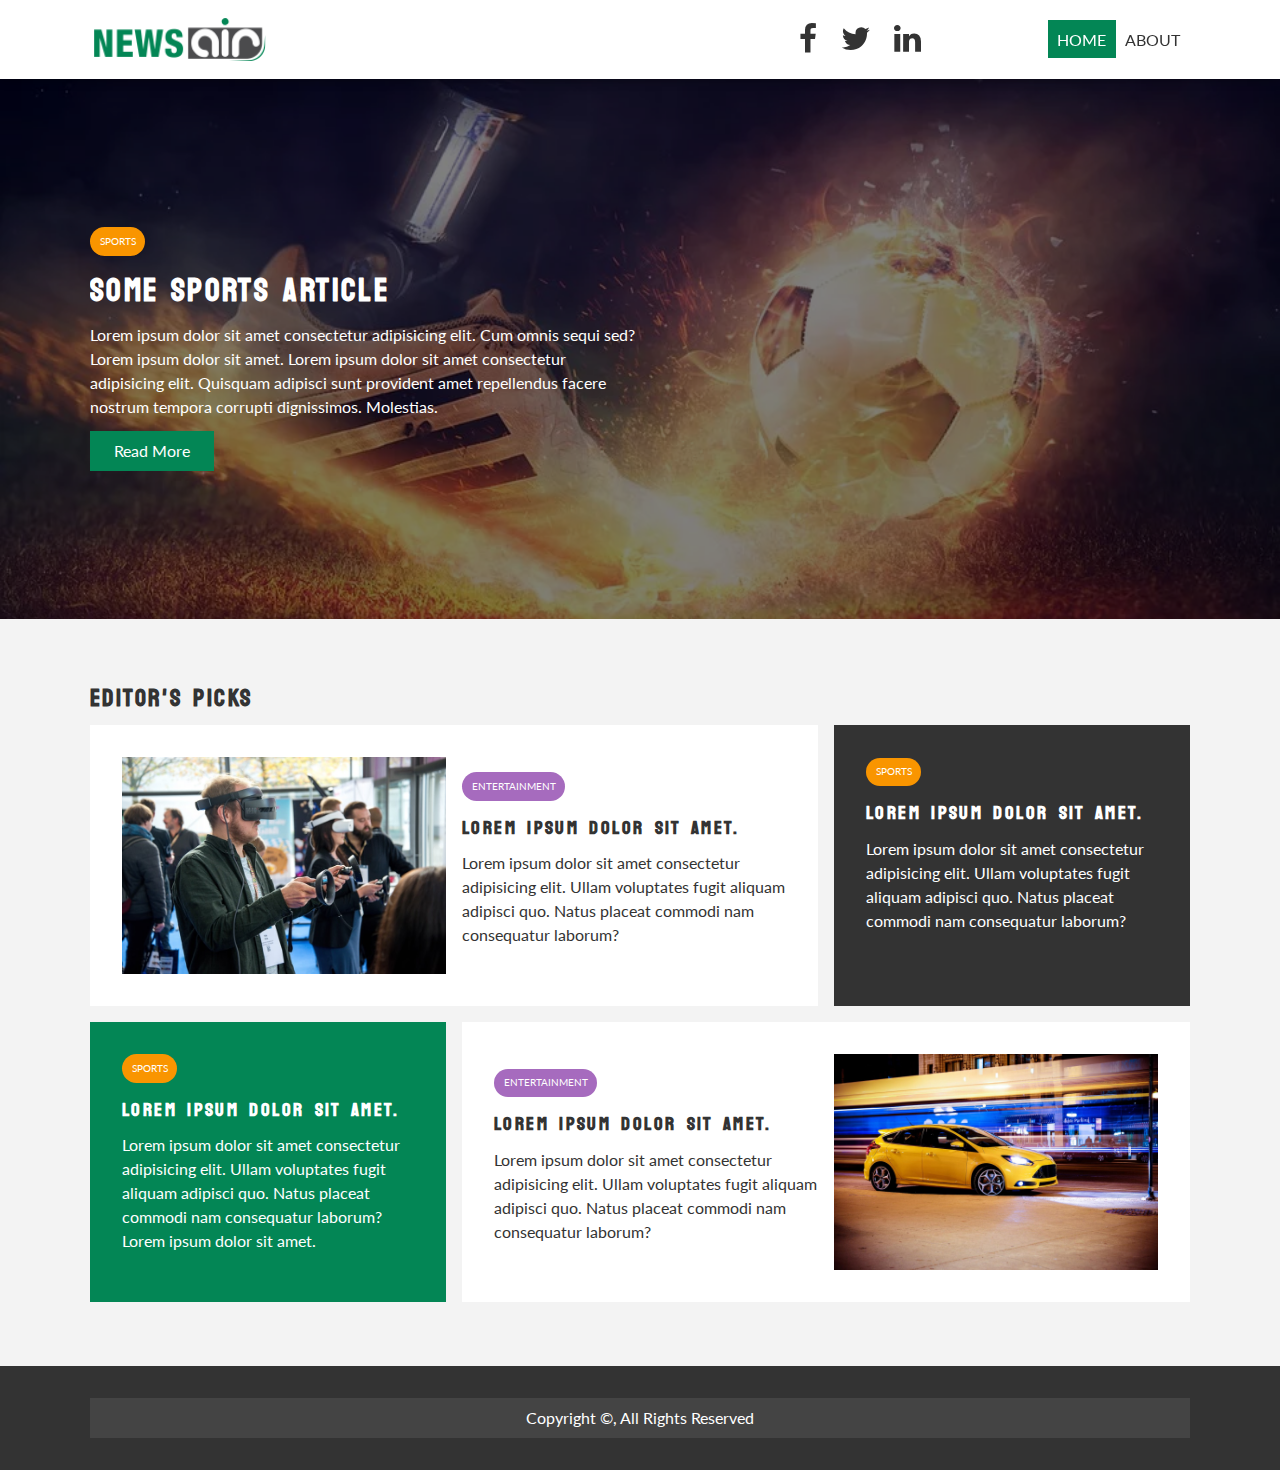
<file: index.html>
<!DOCTYPE html>
<html lang="en">
<head>
    <meta charset="UTF-8">
    <meta http-equiv="X-UA-Compatible" content="IE=edge">
    <meta name="viewport" content="width=device-width, initial-scale=1.0">
    <title>Air News | Project Based on Grids</title>
    <link rel="preconnect" href="https://fonts.googleapis.com">
    <link rel="preconnect" href="https://fonts.gstatic.com" crossorigin>
    <link href="https://fonts.googleapis.com/css2?family=Lato:wght@300;400&family=Staatliches&display=swap" rel="stylesheet">

    <link rel="stylesheet" href="https://cdnjs.cloudflare.com/ajax/libs/font-awesome/4.7.0/css/font-awesome.min.css" integrity="sha512-SfTiTlX6kk+qitfevl/7LibUOeJWlt9rbyDn92a1DqWOw9vWG2MFoays0sgObmWazO5BQPiFucnnEAjpAB+/Sw==" crossorigin="anonymous" referrerpolicy="no-referrer" />


    <link rel="stylesheet" href="css/style.css">
    <link rel="stylesheet" media="screen and (max-width: 768px)" href="css/responsive.css">
    <link rel="icon" href="images/icon.png">
</head>
<body>
    <!-- NAVBAR -->
    <nav id="navbar">
        <div class="container">
            <img src="./images/logo.png" alt="" class="logo">
            <div class="social">
                <a href="www.facebook.com" class="social-link facebook"><i class="fa fa-facebook fa-2x"></i></a>
                <a href="www.twitter.com" class="social-link twitter"><i class="fa fa-twitter fa-2x"></i></a>
                <a href="www.linkedin.com" class="social-link linkedin"><i class="fa fa-linkedin fa-2x"></i></a>
            </div>
            <ul>
                <li class="lists"><a href="index.html" class="active">HOME</a></li>
                <li class="lists"><a href="index.html" class="inactive">ABOUT</a></li>
            </ul>
        </div>
    </nav>
    <!-- /NAVBAR -->

    <!-- SHOWCASE -->
    <div id="showcase">
        <div class="container">
            <div class="showcase-content">
                <div class="category category-sports">Sports</div>
                <h1>SOME SPORTS ARTICLE</h1>
                <p>Lorem ipsum dolor sit amet consectetur adipisicing elit. Cum omnis sequi sed? Lorem ipsum dolor sit amet. Lorem ipsum dolor sit amet consectetur adipisicing elit. Quisquam adipisci sunt provident amet repellendus facere nostrum tempora corrupti dignissimos. Molestias.</p>
                <a href="article.html" class="btn btn-primary">Read More</a>
            </div>
        </div>
    </div>
    <!-- /SHOWCASE -->

    <!-- ARTICLE -->
    <div id="homeArticle" class="py-2 bg-light">
        <div class="container">
        <h2>EDITOR'S PICKS</h2>
            <div class="article-container">
                <article id="firstArticle" class="card card-grid">
                    <img src="./images/articles/ent1.jpg" alt="Ent 1">
                    <div>
                        <span class="category category-ent">Entertainment</span>
                        <h3><a>Lorem ipsum dolor sit amet.</a></h3>
                        <p>Lorem ipsum dolor sit amet consectetur adipisicing elit. Ullam voluptates fugit aliquam adipisci quo. Natus placeat commodi nam consequatur laborum?</p>
                    </div>
                </article>
                <article class="card bg-dark">
                    <div>
                        <span class="category category-sports">Sports</span>
                        <h3><a href="article.html">Lorem ipsum dolor sit amet.</a></h3>
                        <p>Lorem ipsum dolor sit amet consectetur adipisicing elit. Ullam voluptates fugit aliquam adipisci quo. Natus placeat commodi nam consequatur laborum?</p>
                    </div>
                </article>
                <article class="card bg-primary">
                    <div>
                        <span class="category category-sports">Sports</span>
                        <h3><a href="article.html">Lorem ipsum dolor sit amet.</a></h3>
                        <p>Lorem ipsum dolor sit amet consectetur adipisicing elit. Ullam voluptates fugit aliquam adipisci quo. Natus placeat commodi nam consequatur laborum? Lorem ipsum dolor sit amet.</p>
                    </div>
                </article>
                <article id="lastArticle" class="card card-grid">
                    <div>
                        <span class="category category-ent">Entertainment</span>
                        <h3><a href="article.html">Lorem ipsum dolor sit amet.</a></h3>
                        <p>Lorem ipsum dolor sit amet consectetur adipisicing elit. Ullam voluptates fugit aliquam adipisci quo. Natus placeat commodi nam consequatur laborum?</p>
                    </div>
                    <img src="./images/articles/ent2.jpg" alt="Ent 2">
                </article>
            </div>
        </div>
    </div>
    <!-- /ARTICLE -->

    <!-- FOOTER -->
        <div id="mainFooter" class="py-2 bg-dark">
            <div class="container footer-container">
                <div>
                    Copyright &copy;, All Rights Reserved
                </div>
            </div>
        </div>
    <!-- /FOOTER -->
</body>
</html>
</file>
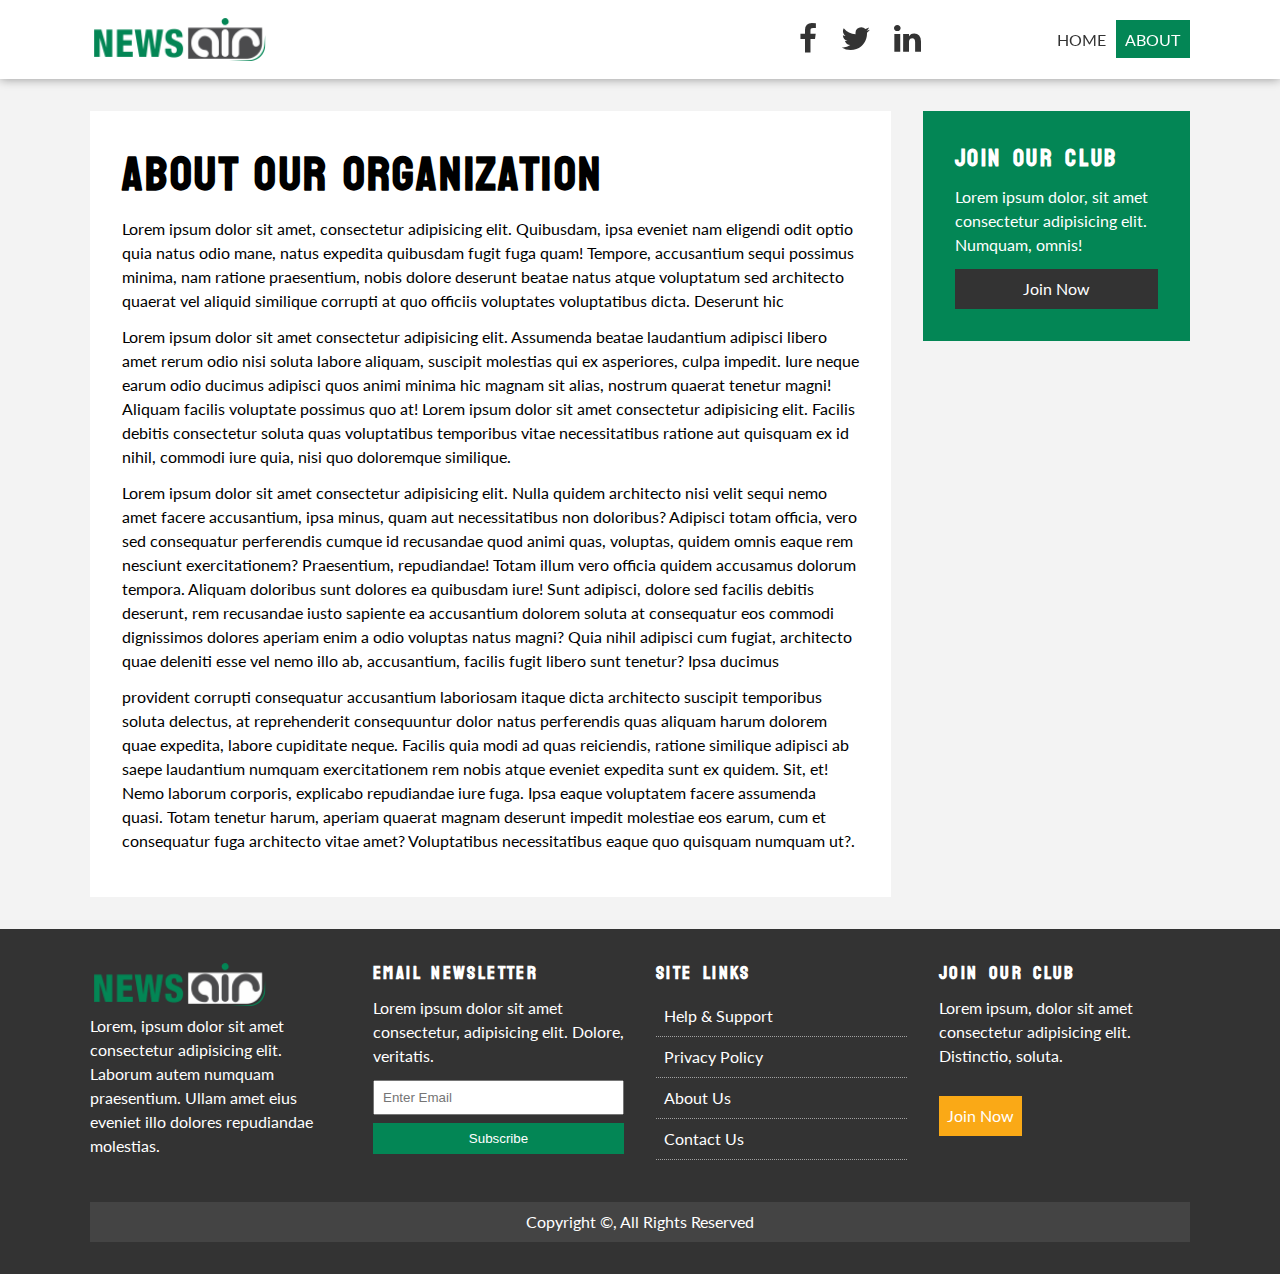
<file: about.html>
<!DOCTYPE html>
<html lang="en">
<head>
    <meta charset="UTF-8">
    <meta http-equiv="X-UA-Compatible" content="IE=edge">
    <meta name="viewport" content="width=device-width, initial-scale=1.0">
    <title>Air News | Project Based on Grids</title>

    <link rel="preconnect" href="https://fonts.googleapis.com">
    <link rel="preconnect" href="https://fonts.gstatic.com" crossorigin>
    <link href="https://fonts.googleapis.com/css2?family=Lato:wght@300;400&family=Staatliches&display=swap" rel="stylesheet">

    <link rel="stylesheet" href="https://cdnjs.cloudflare.com/ajax/libs/font-awesome/4.7.0/css/font-awesome.min.css" integrity="sha512-SfTiTlX6kk+qitfevl/7LibUOeJWlt9rbyDn92a1DqWOw9vWG2MFoays0sgObmWazO5BQPiFucnnEAjpAB+/Sw==" crossorigin="anonymous" referrerpolicy="no-referrer" />

    <link rel="stylesheet" href="css/style.css">
    <link rel="stylesheet" media="screen and (max-width: 768px)" href="css/responsive.css">
    <link rel="icon" href="images/icon.png">
</head>
<body>
    <!-- NAVBAR -->
    <nav id="navbar">
        <div class="container">
            <img src="./images/logo.png" alt="" class="logo">
            <div class="social">
                <a href="www.facebook.com" class="facebook"><i class="fa fa-facebook fa-2x"></i></a>
                <a href="www.twitter.com" class="twitter"><i class="fa fa-twitter fa-2x"></i></a>
                <a href="www.linkedin.com" class="linkedin"><i class="fa fa-linkedin fa-2x"></i></a>
            </div>
            <ul>
                <li class="lists"><a href="index.html" class="inactive">HOME</a></li>
                <li class="lists"><a href="about.html" class="active">ABOUT</a></li>
            </ul>
        </div>
    </nav>
    <!-- /NAVBAR -->

    <section id="about">
        <div class="container">
            <div class="page-content">
                <div class="card">
                    <h1 class="l-heading">About Our Organization</h1>
                    <p>Lorem ipsum dolor sit amet, consectetur adipisicing elit. Quibusdam, ipsa eveniet nam eligendi odit optio quia natus odio mane, natus expedita quibusdam fugit fuga quam! Tempore, accusantium sequi possimus minima, nam ratione praesentium, nobis dolore deserunt beatae natus atque voluptatum sed architecto quaerat vel aliquid similique corrupti at quo officiis voluptates voluptatibus dicta. Deserunt hic </p>
                    <p>Lorem ipsum dolor sit amet consectetur adipisicing elit. Assumenda beatae laudantium adipisci libero amet rerum odio nisi soluta labore aliquam, suscipit molestias qui ex asperiores, culpa impedit. Iure neque earum odio ducimus adipisci quos animi minima hic magnam sit alias, nostrum quaerat tenetur magni! Aliquam facilis voluptate possimus quo at! Lorem ipsum dolor sit amet consectetur adipisicing elit. Facilis debitis consectetur soluta quas voluptatibus temporibus vitae necessitatibus ratione aut quisquam ex id nihil, commodi iure quia, nisi quo doloremque similique.</p>
                    <p>Lorem ipsum dolor sit amet consectetur adipisicing elit. Nulla quidem architecto nisi velit sequi nemo amet facere accusantium, ipsa minus, quam aut necessitatibus non doloribus? Adipisci totam officia, vero sed consequatur perferendis cumque id recusandae quod animi quas, voluptas, quidem omnis eaque rem nesciunt exercitationem? Praesentium, repudiandae! Totam illum vero officia quidem accusamus dolorum tempora. Aliquam doloribus sunt dolores ea quibusdam iure! Sunt adipisci, dolore sed facilis debitis deserunt, rem recusandae iusto sapiente ea accusantium dolorem soluta at consequatur eos commodi dignissimos dolores aperiam enim a odio voluptas natus magni? Quia nihil adipisci cum fugiat, architecto quae deleniti esse vel nemo illo ab, accusantium, facilis fugit libero sunt tenetur? Ipsa ducimus</p> 
                    <p>provident corrupti consequatur accusantium laboriosam itaque dicta architecto suscipit temporibus soluta delectus, at reprehenderit consequuntur dolor natus perferendis quas aliquam harum dolorem quae expedita, labore cupiditate neque. Facilis quia modi ad quas reiciendis, ratione similique adipisci ab saepe laudantium numquam exercitationem rem nobis atque eveniet expedita sunt ex quidem. Sit, et! Nemo laborum corporis, explicabo repudiandae iure fuga. Ipsa eaque voluptatem facere assumenda quasi. Totam tenetur harum, aperiam quaerat magnam deserunt impedit molestiae eos earum, cum et consequatur fuga architecto vitae amet? Voluptatibus necessitatibus eaque quo quisquam numquam ut?.</p>
                </div>
                <div class="card bg-primary align-start">
                    <h2>JOIN OUR CLUB</h2>
                    <p>Lorem ipsum dolor, sit amet consectetur adipisicing elit. Numquam, omnis!</p>
                    <a href="#" class="btn btn-dark btn-block">Join Now</a>
                </div>
            </div>
        </div>
    </section>

    <!-- FOOTER -->
    <div id="mainFooter" class="py-2 bg-dark">
        <div class="container footer-container">
            <div>
                <img src="./images/logo_light.png" alt="LOGO 1" class="logo">
                <p>Lorem, ipsum dolor sit amet consectetur adipisicing elit. Laborum autem numquam praesentium. Ullam amet eius eveniet illo dolores repudiandae molestias.</p>
            </div>
            <div>
                <h3>EMAIL NEWSLETTER</h3>
                <p>Lorem ipsum dolor sit amet consectetur, adipisicing elit. Dolore, veritatis.</p>
                <form>
                    <input type="email" placeholder="Enter Email">
                    <input type="submit" value="Subscribe" class="btn-block btn btn-primary">
                </form>
            </div>
            <div>
                <h3>SITE LINKS</h3>
                <ul>
                    <li class="lists border"><a href="">Help &amp; Support</a></li>
                    <li class="lists border"><a href="">Privacy Policy</a></li>
                    <li class="lists border"><a href="about.html">About Us</a></li>
                    <li class="lists border"><a href="">Contact Us</a></li>
                </ul>
            </div>
            <div>
                <h3>JOIN OUR CLUB</h3>
                <p>Lorem ipsum, dolor sit amet consectetur adipisicing elit. Distinctio, soluta.</p>
                <a href="#" class="btn btn-secondary">Join Now</a>
            </div>

            <div class="last">
                Copyright &copy;, All Rights Reserved
            </div>
        </div>
    </div>
<!-- /FOOTER -->
</body>
</html>
</file>
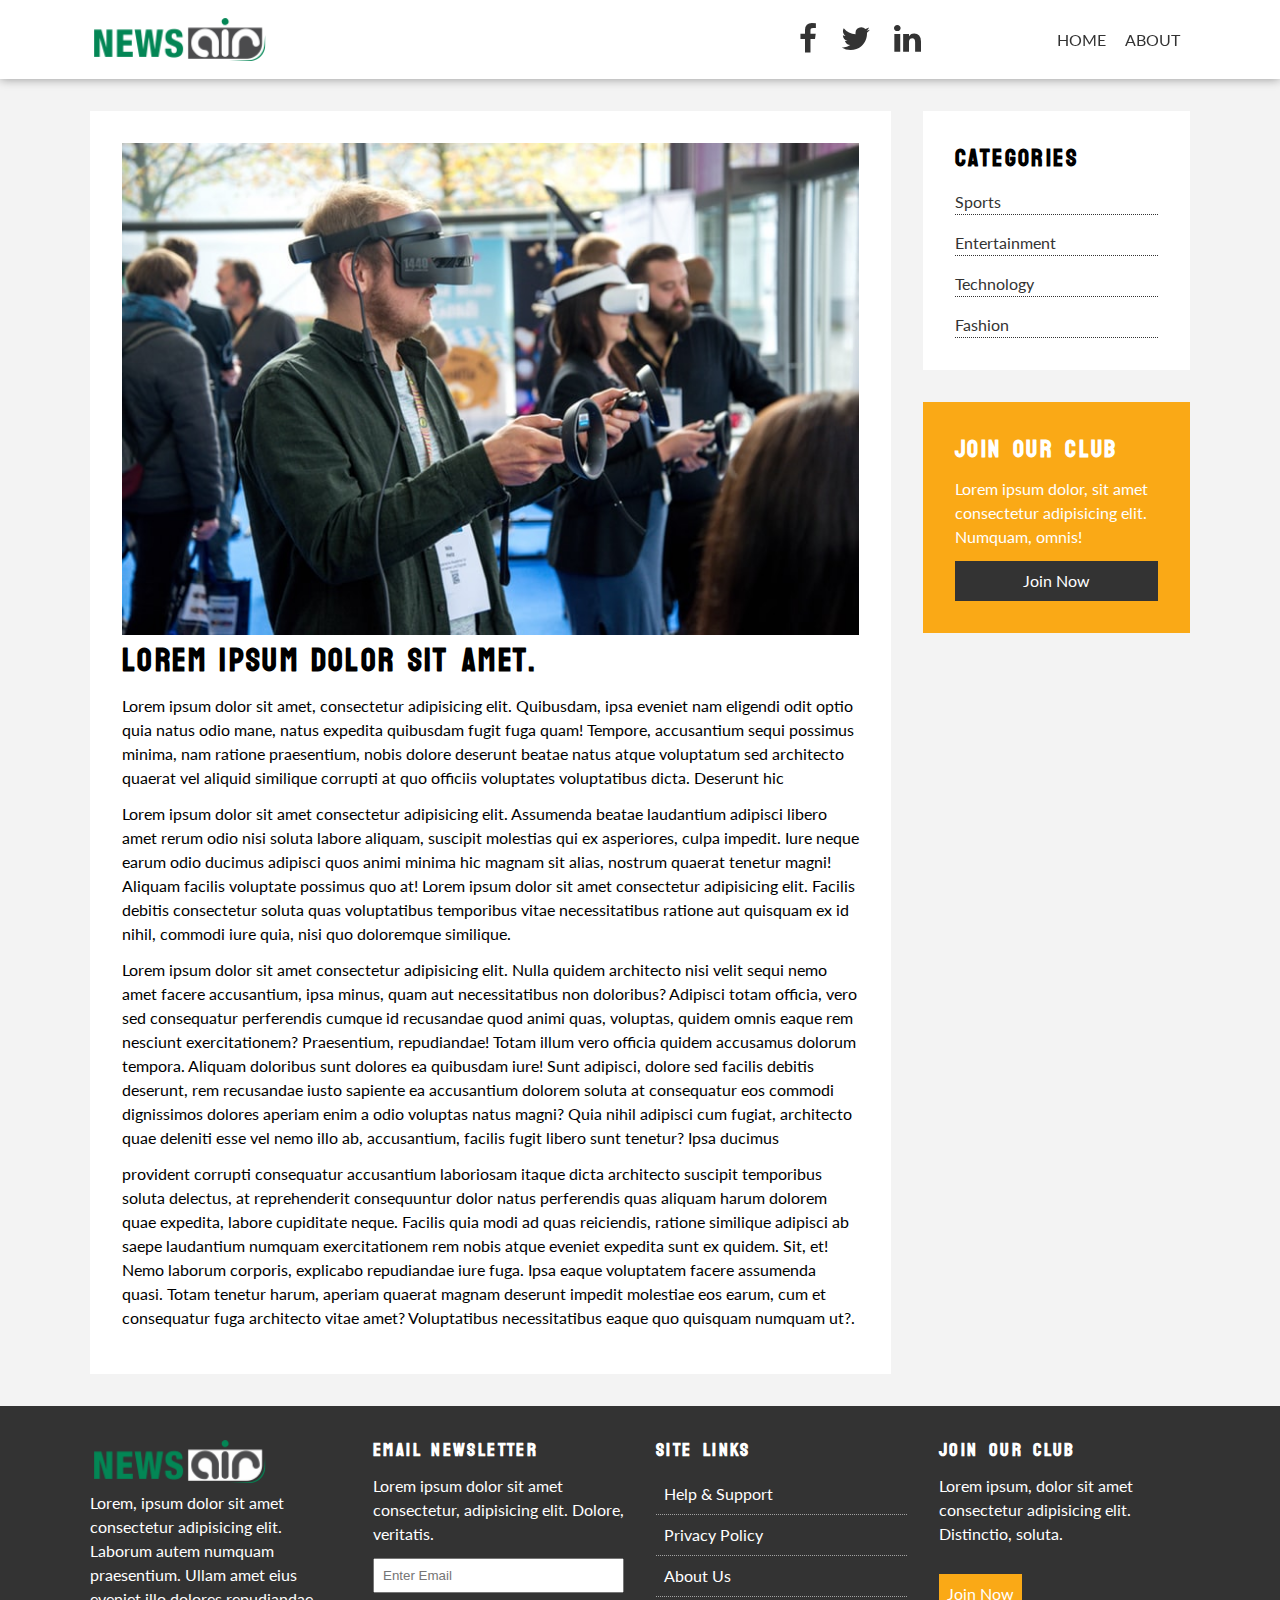
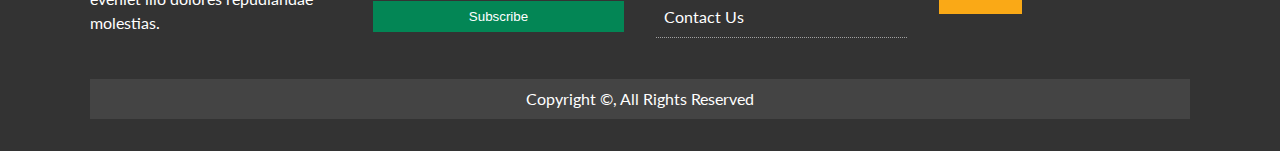
<file: article.html>
<!DOCTYPE html>
<html lang="en">
<head>
    <meta charset="UTF-8">
    <meta http-equiv="X-UA-Compatible" content="IE=edge">
    <meta name="viewport" content="width=device-width, initial-scale=1.0">
    <title>Air News | Project Based on Grids</title>

    <link rel="preconnect" href="https://fonts.googleapis.com">
    <link rel="preconnect" href="https://fonts.gstatic.com" crossorigin>
    <link href="https://fonts.googleapis.com/css2?family=Lato:wght@300;400&family=Staatliches&display=swap" rel="stylesheet">

    <link rel="stylesheet" href="https://cdnjs.cloudflare.com/ajax/libs/font-awesome/4.7.0/css/font-awesome.min.css" integrity="sha512-SfTiTlX6kk+qitfevl/7LibUOeJWlt9rbyDn92a1DqWOw9vWG2MFoays0sgObmWazO5BQPiFucnnEAjpAB+/Sw==" crossorigin="anonymous" referrerpolicy="no-referrer" />

    <link rel="stylesheet" href="css/style.css">
    <link rel="stylesheet" media="screen and (max-width: 768px)" href="css/responsive.css">
    <link rel="icon" href="images/icon.png">
</head>
<body>
    <!-- NAVBAR -->
    <nav id="navbar">
        <div class="container">
            <img src="./images/logo.png" alt="" class="logo">
            <div class="social">
                <a href="www.facebook.com" class="facebook"><i class="fa fa-facebook fa-2x"></i></a>
                <a href="www.twitter.com" class="twitter"><i class="fa fa-twitter fa-2x"></i></a>
                <a href="www.linkedin.com" class="linkedin"><i class="fa fa-linkedin fa-2x"></i></a>
            </div>
            <ul>
                <li class="lists"><a href="index.html" class="inactive">HOME</a></li>
                <li class="lists"><a href="about.html" class="inactive">ABOUT</a></li>
            </ul>
        </div>
    </nav>
    <!-- /NAVBAR -->

    <section id="about">
        <div class="container">
            <div class="page-content">
                <div class="card">
                    <img src="./images/articles/ent1.jpg" alt="Ent 1">
                    <h1>Lorem ipsum dolor sit amet.</h1>
                    <p>Lorem ipsum dolor sit amet, consectetur adipisicing elit. Quibusdam, ipsa eveniet nam eligendi odit optio quia natus odio mane, natus expedita quibusdam fugit fuga quam! Tempore, accusantium sequi possimus minima, nam ratione praesentium, nobis dolore deserunt beatae natus atque voluptatum sed architecto quaerat vel aliquid similique corrupti at quo officiis voluptates voluptatibus dicta. Deserunt hic </p>
                    <p>Lorem ipsum dolor sit amet consectetur adipisicing elit. Assumenda beatae laudantium adipisci libero amet rerum odio nisi soluta labore aliquam, suscipit molestias qui ex asperiores, culpa impedit. Iure neque earum odio ducimus adipisci quos animi minima hic magnam sit alias, nostrum quaerat tenetur magni! Aliquam facilis voluptate possimus quo at! Lorem ipsum dolor sit amet consectetur adipisicing elit. Facilis debitis consectetur soluta quas voluptatibus temporibus vitae necessitatibus ratione aut quisquam ex id nihil, commodi iure quia, nisi quo doloremque similique.</p>
                    <p>Lorem ipsum dolor sit amet consectetur adipisicing elit. Nulla quidem architecto nisi velit sequi nemo amet facere accusantium, ipsa minus, quam aut necessitatibus non doloribus? Adipisci totam officia, vero sed consequatur perferendis cumque id recusandae quod animi quas, voluptas, quidem omnis eaque rem nesciunt exercitationem? Praesentium, repudiandae! Totam illum vero officia quidem accusamus dolorum tempora. Aliquam doloribus sunt dolores ea quibusdam iure! Sunt adipisci, dolore sed facilis debitis deserunt, rem recusandae iusto sapiente ea accusantium dolorem soluta at consequatur eos commodi dignissimos dolores aperiam enim a odio voluptas natus magni? Quia nihil adipisci cum fugiat, architecto quae deleniti esse vel nemo illo ab, accusantium, facilis fugit libero sunt tenetur? Ipsa ducimus</p> 
                    <p>provident corrupti consequatur accusantium laboriosam itaque dicta architecto suscipit temporibus soluta delectus, at reprehenderit consequuntur dolor natus perferendis quas aliquam harum dolorem quae expedita, labore cupiditate neque. Facilis quia modi ad quas reiciendis, ratione similique adipisci ab saepe laudantium numquam exercitationem rem nobis atque eveniet expedita sunt ex quidem. Sit, et! Nemo laborum corporis, explicabo repudiandae iure fuga. Ipsa eaque voluptatem facere assumenda quasi. Totam tenetur harum, aperiam quaerat magnam deserunt impedit molestiae eos earum, cum et consequatur fuga architecto vitae amet? Voluptatibus necessitatibus eaque quo quisquam numquam ut?.</p>
                </div>
                <div class="card">
                    <h2>CATEGORIES</h2>
                    <ul>
                        <li class="border"><a href="#">Sports</a></li>
                        <li class="border"><a href="#">Entertainment</a></li>
                        <li class="border"><a href="#">Technology</a></li>
                        <li class="border"><a href="#">Fashion</a></li>
                    </ul>
                </div>

                <div class="card bg-secondary">
                    <h2>JOIN OUR CLUB</h2>
                    <p>Lorem ipsum dolor, sit amet consectetur adipisicing elit. Numquam, omnis!</p>
                    <a href="#" class="btn btn-block btn-dark">Join Now</a>
                </div>
            </div>
        </div>
    </section>

    <!-- FOOTER -->
    <div id="mainFooter" class="py-2 bg-dark">
        <div class="container footer-container">
            <div>
                <img src="./images/logo_light.png" alt="LOGO 1" class="logo">
                <p>Lorem, ipsum dolor sit amet consectetur adipisicing elit. Laborum autem numquam praesentium. Ullam amet eius eveniet illo dolores repudiandae molestias.</p>
            </div>
            <div>
                <h3>EMAIL NEWSLETTER</h3>
                <p>Lorem ipsum dolor sit amet consectetur, adipisicing elit. Dolore, veritatis.</p>
                <form>
                    <input type="email" placeholder="Enter Email">
                    <input type="submit" value="Subscribe" class="btn-block btn btn-primary">
                </form>
            </div>
            <div>
                <h3>SITE LINKS</h3>
                <ul>
                    <li class="lists border"><a href="">Help &amp; Support</a></li>
                    <li class="lists border"><a href="">Privacy Policy</a></li>
                    <li class="lists border"><a href="about.html">About Us</a></li>
                    <li class="lists border"><a href="">Contact Us</a></li>
                </ul>
            </div>
            <div>
                <h3>JOIN OUR CLUB</h3>
                <p>Lorem ipsum, dolor sit amet consectetur adipisicing elit. Distinctio, soluta.</p>
                <a href="#" class="btn btn-secondary">Join Now</a>
            </div>

            <div class="last">
                Copyright &copy;, All Rights Reserved
            </div>
        </div>
    </div>
<!-- /FOOTER -->
</body>
</html>
</file>
<file: css/style.css>
:root {
    --primary-color: #038655;
    --secondary-color: #FAA916;
    --light-color: #F3F3F3;
    --dark-color: #333;
    --category-sports: #F99500;
    --category-ent: #A66BBE;
    --category-tech: #009CFF;
    --max-width: 1100px;
}

/**************************************************************************************************
**************************** BASE STYLES **********************************************************
**************************************************************************************************/
* {
    margin: 0;
    padding: 0;
    box-sizing: border-box;
}

body {
    background: var(--light-color);
    font-family: 'Lato', sans-serif;
    line-height: 1.5;
}

p {
    margin-bottom: 0.75rem;
}

a {
    text-decoration: none;
    color: var(--dark-color);
}

ul {
    list-style: none;
}

img {
    width: 100%;
}

h1, h2, h3, h4, h5, h6 {
    font-family: 'Staatliches', cursive;
    margin-bottom: 0.7rem;
    line-height: 1.3;
    letter-spacing: .15rem;
    word-spacing: .30rem;
}


::selection {
    background: rgba(3,134,85, 0.8);
    color: #FFF;
}
::-webkit-scrollbar {
    width: 12px;
}
::-webkit-scrollbar-track {
    box-shadow: inset 0 0 6px rgba(0, 0, 0, 0.5);
    border-radius: 10px;    
}
::-webkit-scrollbar-thumb {
    border-radius: 10px;
    background: var(--primary-color);
}
::-webkit-scrollbar-thumb:window-inactive {
    background: rgba(3,134,85, 0.6);
}


/****************************************************************************************************
************************************ UTILITY CLASSES ************************************************
****************************************************************************************************/

.container {
    max-width: var(--max-width);
    margin: 0 auto;
    /* padding: 0 2rem; */
    overflow: hidden;
}
.card {
    background: #FFF;
    padding: 2rem;
}
.bg-light {
    background: var(--light-color) !important;
    color: var(--dark-color) !important;
}
.bg-dark {
    background: var(--dark-color) !important;
    color: #FFF !important;
}
.bg-primary {
    background: var(--primary-color) !important;
    color: #FFF !important;
}

.bg-secondary {
    background: var(--secondary-color) !important;
    color: #FFF !important;
}

.bg-dark a,
.bg-primary a,
.bg-secondary a {
    color: #FFF;
}

.m-0 { margin: 0; }

.py-1 { padding: 1.5rem 0 !important; }
.py-2 { padding: 2rem 0 !important; }
.py-3 { padding: 3rem 0; }

.p-1 { padding: 1.5rem; }
.p-2 { padding: 2rem; }
.p-3 { padding: 3rem; }

.l-heading { font-size: 3rem; }
.m-heading { font-size: 2.2rem; }
.sm-heading { font-size: 1.7rem; }

ul.list li {
    padding: 0.5rem;
    border-bottom: dotted 1px #444;
}
ul.list li a:hover {
    color: var(--primary-color);
}


/****************************************************************************************************
************************************ BUTTONS CLASSES ************************************************
****************************************************************************************************/
.btn {
    display: inline-block;
    border: none;
    padding: .5rem 1.5rem;
}
.btn-block {
    display: block;
    text-align: center;
    width: 100%;
}
.btn-primary {
    background: var(--primary-color);
    color: #FFF;
}
.btn-secondary {
    background: var(--secondary-color);
    color: #FFF;
}
.btn-light {
    background: var(--light-color);
    color: var(--dark-color);
}
.btn-dark {
    background: var(--dark-color);
    color: #FFF;
}
.btn:hover {
    opacity: 0.85;
    transition: opacity .3s;
    cursor: pointer;
}

/************************************************************************************
*********************************** NAVBAR ******************************************
************************************************************************************/

#navbar {
    background-color: #FFF;
    position: sticky;
    left: 0;
    top: 0;
    z-index: 9999;
    box-shadow: 0 0 10px 0 rgba(0, 0, 0, 0.4);
}

.container {
    max-width: var(--max-width);
}

#navbar .container {
    display: grid;
    grid-template-columns: 3fr 1fr 1fr;
    padding: 1rem 0;
    align-items: center;
}

#navbar ul li a.inactive:hover{
    background-color: rgb(230, 230, 230);
    color: #333;
}

.logo {
    width: 180px;
}

#navbar .social {
    justify-self: center;
}

#navbar a {
    padding: .6rem;
}

.facebook:hover {
    color: #1877F2;
}

.twitter:hover {
    color: #1DA1F2;
}

.linkedin:hover {
    color: #0072b1;
}

#navbar ul {
    display: flex;
    justify-content: end;
}

#navbar ul li a.active {
    background-color: var(--primary-color);
    color: #FFF;
}

#navbar ul li a.active:hover {
    background-color: var(--light-colorli);
    color: #333;
}

/************************************************************************************
****************************** CATEGORY *********************************************
************************************************************************************/

.category {
    display: inline-block;
    font-size: .65rem;
    padding: .4rem .6rem;
    text-transform: uppercase;
    border-radius: 15px;
    margin-bottom: 15px;
    color: #fff;
}

.category-sports {
    background-color: var(--category-sports);
}

.category-ent {
    background-color: var(--category-ent);
}

.category-tech {
    background-color: var(--category-tech);
}

/************************************************************************************
********************************* SHOWCASE ******************************************
************************************************************************************/

#showcase {
    color: #fff;
    position: relative;
    margin-bottom: 2rem;
    background: var(--dark-color) url(../images/featured.jpg) no-repeat center center;
    background-size: cover;
}

#showcase::before {
    content: '';
    display: block;
    position: absolute;
    top: 0;
    left: 0;
    bottom: 0;
    right: 0;
    background-color: rgba(0, 0, 0, 0.5);
    background-size: cover;
}

#showcase .container {
    min-height: 60vh;
    display: grid;
    grid-template-columns: repeat(2, 1fr);
    align-items: center;
}

#showcase .showcase-content {
    z-index: 1;
}

/* .category {
    display: inline-block;
    font-size: .65rem;
    padding: .4rem .6rem;
    text-transform: uppercase;
    border-radius: 15px;
    margin-bottom: 15px;
    color: #fff;
}

.category-sports {
    background-color: var(--category-sports);
}

.category-ent {
    background-color: var(--category-ent);
}

.category-tech {
    background-color: var(--category-tech);
} */


/************************************************************************************
************************************ ARTICLES ***************************************
************************************************************************************/

#homeArticle .article-container {
    display: grid;
    grid-template-columns: repeat(3, 1fr);
    grid-gap: 1rem;
    margin-bottom: 2rem;
}

.card {
    padding: 2rem; 
}

.card-grid {
    display: grid;
    grid-template-columns: repeat(2,1fr);
    grid-gap: 1rem;
    align-items: center;
}

/* .card-grid:first-child {
    grid-column: 1/span 2;
}

.card-grid:last-child {
    grid-column: 2/span 2;
} */
#firstArticle { 
    grid-column: 1/span 2;
}

#lastArticle {
    grid-column: 2/span 2;
}

/************************************************************************************
******************************* FOOTER **********************************************
************************************************************************************/

#mainFooter .footer-container {
    display: grid;
    grid-template-columns: repeat(4, 1fr);
    grid-gap: 2rem;
}

.btn-block {
    width: 100%;
    padding: .5rem;
}

#mainFooter .footer-container input[type ="email"] {
    display: block;
    width: 100%;
    padding: .5rem;
    margin-bottom: .5rem;
}

#mainFooter .border {
    padding: .5rem;
    border-bottom: dotted .2px #a1a1a1;
}

#mainFooter a.btn-secondary {
    padding: .5rem;
    margin-top: 1rem;
}

/* .last {
    background-color: rgb(87, 87, 87);
    width: 100%;
    padding: .2rem;
    text-align: center;
    grid-column: 1/span 4;
} */

#mainFooter .footer-container>*:last-child{
    grid-column: 1/span 4;
    background-color: #444;
    text-align: center;
    padding: .5rem 0;
}

#mainFooter .footer-container>*:last-child p {
    margin-bottom: 0;
}

/************************************************************************************
*********************************** ABOUT *******************************************
************************************************************************************/

#about .page-content {
    display: grid;
    grid-template-columns: 3fr 1fr;
    grid-gap: 2rem;
    margin: 2rem 0;
}

#about ul a:hover {
    color: var(--primary-color);
}

#about .border{
    margin-top: 1rem;
    border-bottom: dotted 1px var(--dark-color);
}

.align-start {
    align-self: self-start;
}

.page-content>*:first-child {
    grid-row: 1/span 3;
}

/* #singleArticle .car-row {
    grid-row: 1/span;
} */

.width1 {
    width: 100%; 
    text-align: center;
}
</file>
<file: css/responsive.css>
#navbar .social { display: none;}
.container { max-width: 90%;}
#navbar .container {grid-template-columns: 3fr 1fr;}

#showcase .container,
.card-grid,
.article-container,
#mainFooter .container,
.page-content {
    grid-template-columns: 1fr;
}

#mainFoorter .container>*:last-child,
#firstArticle,
#lastArticle {
    grid-column: auto;
}
</file>
